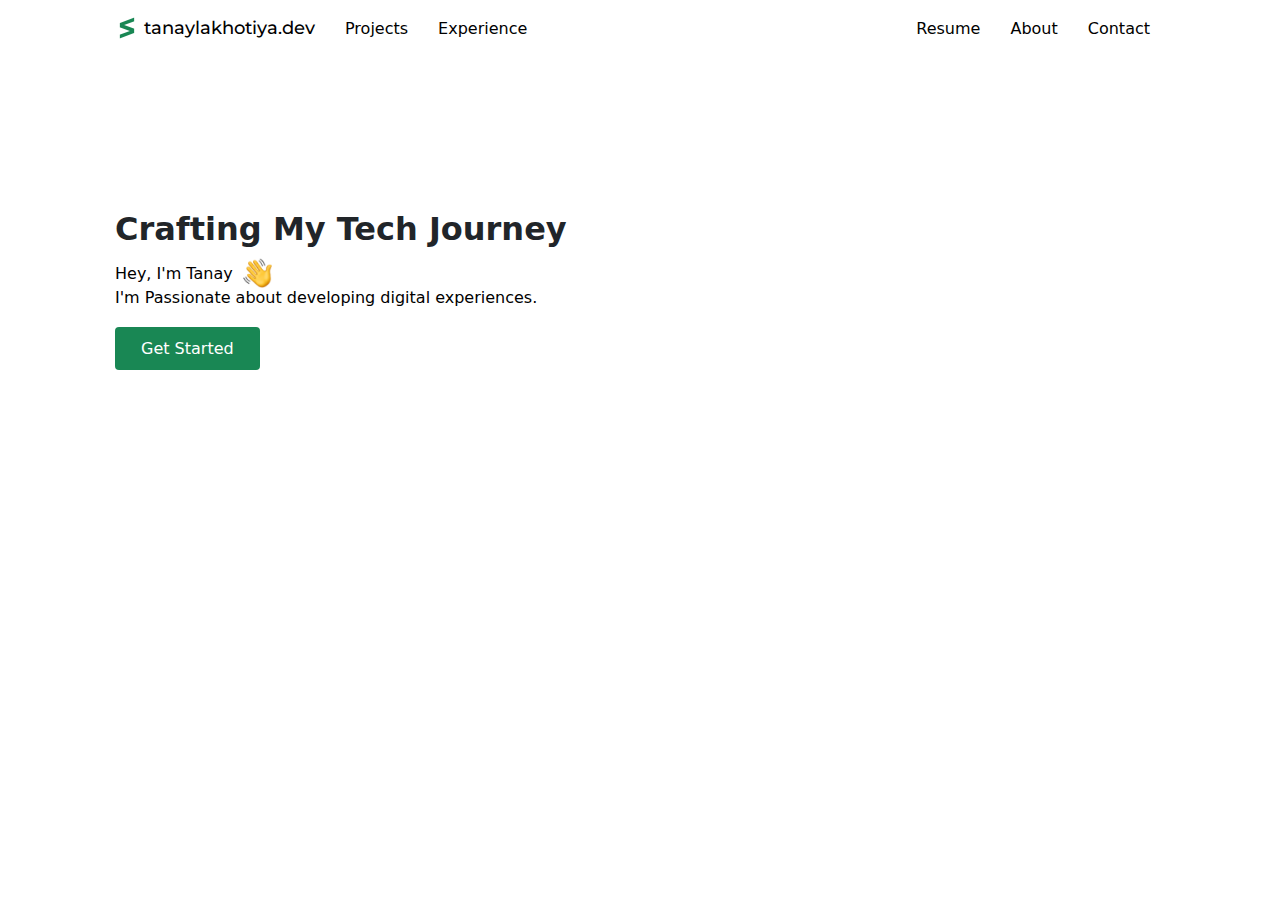
<file: index.html>
<!DOCTYPE html>
<html lang="en">
<head>
  <meta charset="UTF-8">
  <meta name="viewport" content="width=device-width, initial-scale=1.0">
  <title>Tanay.dev</title>
  <link rel="stylesheet" href="styles/general.css">
  <link rel="stylesheet" href="styles/header.css">
  <link rel="stylesheet" href="styles/home.css">
</head>
<body>
  <header class="header"></header>
  <main class="main">
    <h1 class="heading">Crafting My Tech Journey</h1>
    <div class="author-name">
        Hey, I'm Tanay
        <img src="images/hello.png" class="wave-image">
    </div>
    <p class="author-tagline">I'm Passionate about developing digital experiences.</p>
    <button class="get-started-button js-get-started-button">Get Started</button>
  </main>

  <script src="scripts/header.js"></script>
  <script src="scripts/home.js"></script>
</body>
</html>
</file>
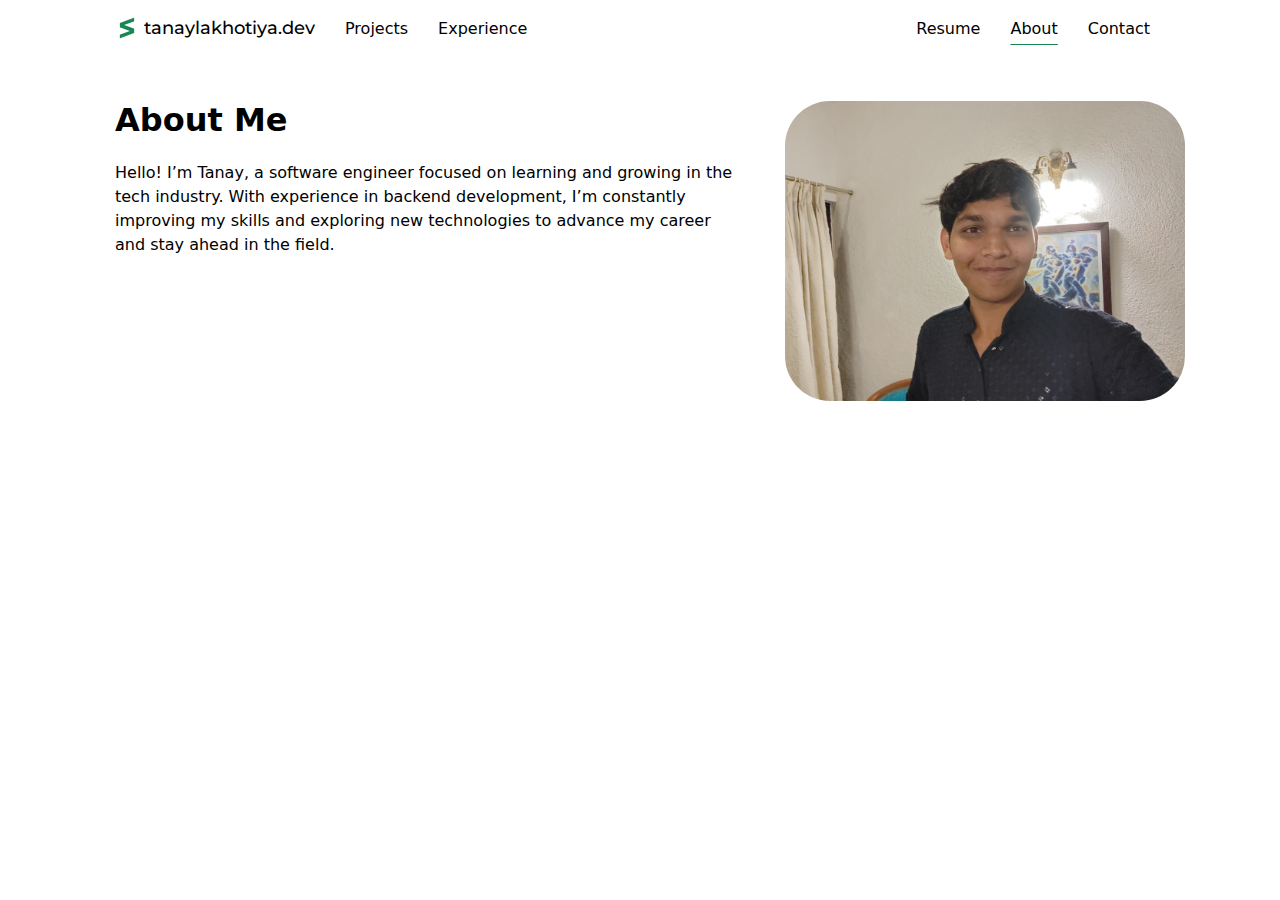
<file: about.html>
<!DOCTYPE html>
<html lang="en">
<head>
  <meta charset="UTF-8">
  <meta name="viewport" content="width=device-width, initial-scale=1.0">
  <title>About | Tanay.dev</title>
  <link rel="stylesheet" href="styles/general.css">
  <link rel="stylesheet" href="styles/header.css">
  <link rel="stylesheet" href="styles/about.css">
</head>
<body>
  <header class="header"></header>
  <main class="content">
    <div class="information-container">
      <div class="left-about-info-section">
        <h1 class="heading">About Me</h1>
        <p class="description">Hello! I’m Tanay, a software engineer focused on learning and growing in the tech industry. With experience in backend development, I’m constantly improving my skills and exploring new technologies to advance my career and stay ahead in the field.</p>
      </div>
      <div>
        <img class="about-us-image" src="images/about/about-me.jpg" alt="">
      </div>
    </div>
  </main>
  <script src="scripts/header.js"></script>
  <script src="scripts/contact.js"></script>
</body>
</html>
</file>
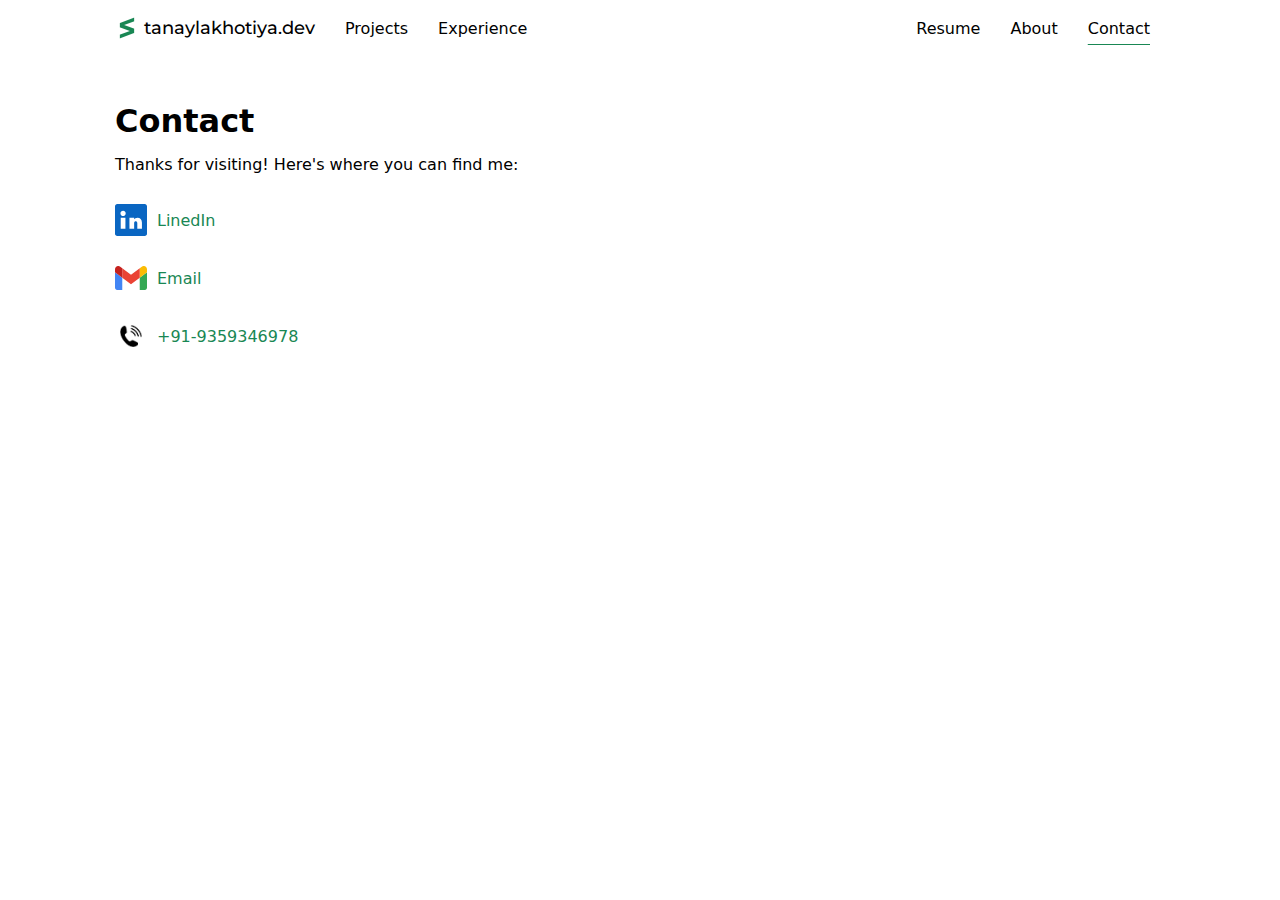
<file: contact.html>
<!DOCTYPE html>
<html lang="en">
<head>
  <meta charset="UTF-8">
  <meta name="viewport" content="width=device-width, initial-scale=1.0">
  <title>Contact | Tanay.dev</title>
  <link rel="stylesheet" href="styles/general.css">
  <link rel="stylesheet" href="styles/header.css">
  <link rel="stylesheet" href="styles/contact.css">
</head>
<body>
  <header class="header"></header>
  <main class="content">
      <h1 class="heading">Contact</h1>
      <p class="visiting-text">Thanks for visiting! Here's where you can find me:</p>
      <button class="contact-button js-linkedin-button">
        <svg xmlns="http://www.w3.org/2000/svg" width="16" height="16" fill="currentColor" class="bi bi-linkedin linkedin-logo" viewBox="0 0 16 16">
          <path d="M1.146 0C.513 0 0 .513 0 1.146v13.707C0 15.487.513 16 1.146 16h13.707c.633 0 1.146-.513 1.146-1.146V1.146C16 .513 15.487 0 14.854 0H1.146zM5.213 12.345H2.862V6.834h2.351v5.511zm-1.175-6.328c-.75 0-1.313-.558-1.313-1.292s.563-1.292 1.313-1.292c.749 0 1.312.558 1.312 1.292s-.563 1.292-1.312 1.292zm9.463 6.328h-2.351v-2.695c0-.637-.228-1.069-.758-1.069-.413 0-.657.278-.768.548-.039.097-.049.233-.049.369v2.847h-2.351V6.834h2.351v.846c.312-.485.879-.848 1.706-.848 1.253 0 2.188.809 2.188 2.553v3.479z"></path>
        </svg>
        LinedIn
      </button>
      <button class="contact-button js-gmail-button">
        <img class="gmail-logo" src="./images/contact/gmail-logo.svg" alt="">
        Email
      </button>  
      <button class="contact-button js-phone-button">
        <img class="phone-logo" src="./images/contact/istockphoto-1130588880-612x612.jpg" alt="">
        +91-9359346978
      </button>
  </main>
  <script src="scripts/header.js"></script>
  <script src="scripts/contact.js"></script>
</body>
</html>
</file>
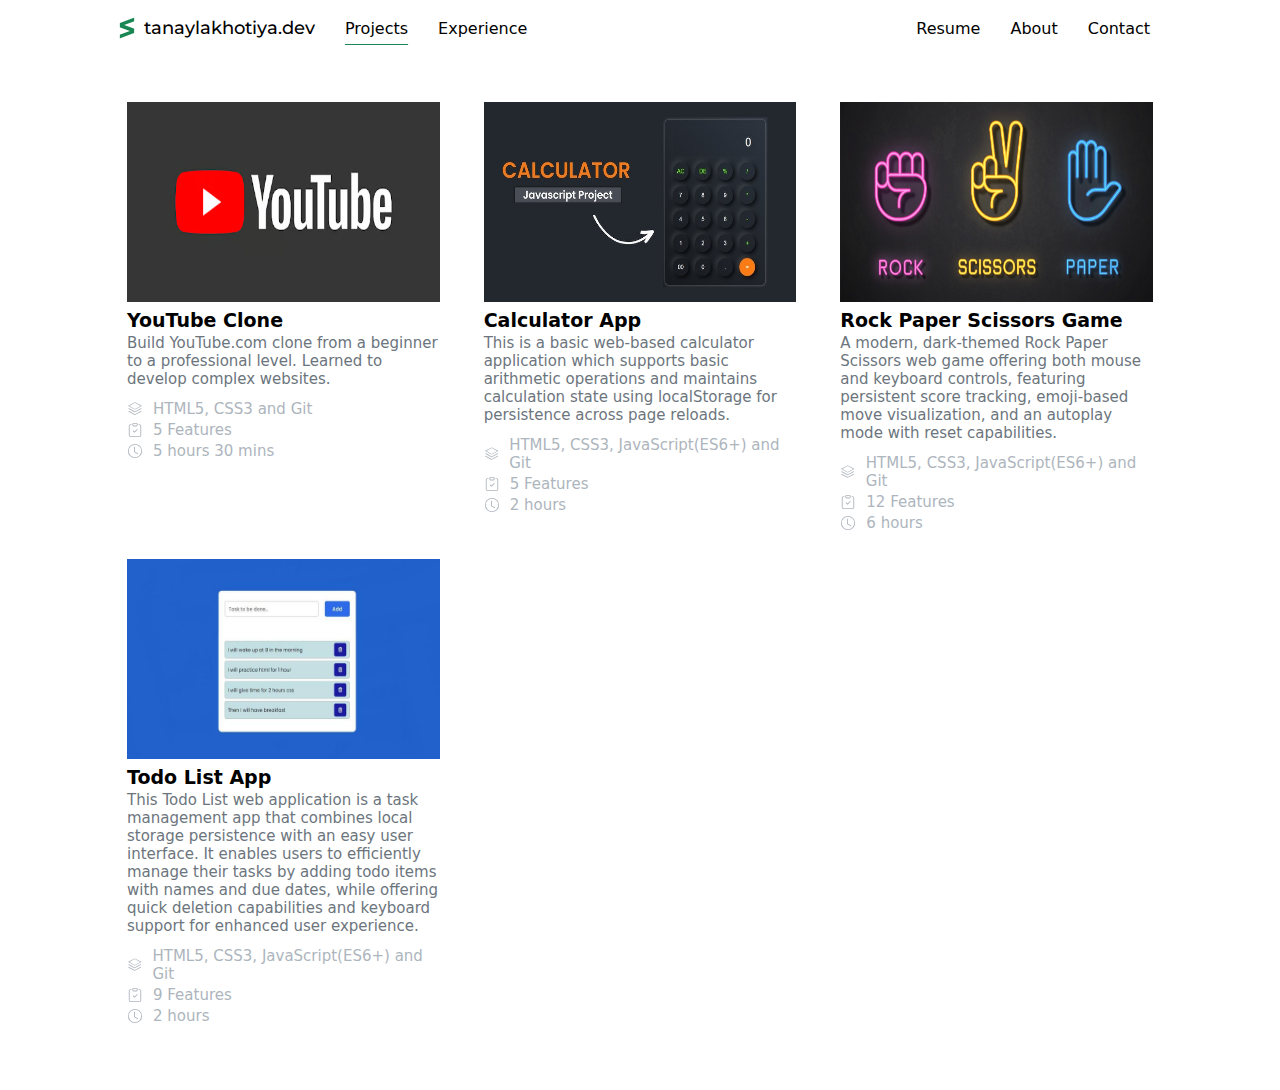
<file: projects.html>
<!DOCTYPE html>
<html lang="en">
<head>
  <meta charset="UTF-8">
  <meta name="viewport" content="width=device-width, initial-scale=1.0">
  <title>Projects | Tanay.dev</title>
  <link rel="stylesheet" href="styles/general.css">
  <link rel="stylesheet" href="styles/header.css">
  <link rel="stylesheet" href="styles/projects.css">
</head>
<body>
  <header class="header"></header>
  <main>
    <div class="projects-conatiner js-projects-conatiner"></div>
  </main>
  <script src="scripts/header.js"></script>
  <script type="module" src="scripts/projects.js"></script>
</body>
</html>
</file>
<file: styles/general.css>
* {
  margin: 0;
  padding: 0;
  box-sizing: border-box;
}
</file>
<file: styles/header.css>
@import url('https://fonts.googleapis.com/css2?family=Montserrat:ital,wght@0,100..900;1,100..900&display=swap');

.header {
  display: flex;
  justify-content: space-between;
  padding-top: 16px;
  padding-left: 115px;
  padding-right: 130px;
}

.left-section,
.right-section {
  display: flex;
  align-items: center;
  column-gap: 30px;
}

.home-link {
  display: flex;
  align-items: center;
  text-decoration: none;
  color: black;
  font-family: "Montserrat", serif;
  font-size: 18px;
  font-weight: 500;
}

.logo-image {
  height: 24px;
  margin-right: 5px;
}

.header-link {
  font-family: system-ui, -apple-system, BlinkMacSystemFont, 'Segoe UI', Roboto, Oxygen, Ubuntu, Cantarell, 'Open Sans', 'Helvetica Neue', sans-serif;
  text-decoration: none;
  color: black;
}

.underline-visible {
  text-decoration: underline;
  text-underline-offset: 10px;
  text-decoration-color: rgb(25, 135, 84);
}

@media screen and (max-width: 1024px) {
  .header {
    padding-left: 40px;
    padding-right: 40px;
  }
}

/* For tablets and iPads (landscape) */
@media screen and (max-width: 768px) {
  .header {
    padding-left: 20px;
    padding-right: 20px;
  }
  
  .left-section,
  .right-section {
    column-gap: 20px;
  }

  .home-link {
    font-size: 16px;
  }
}

/* For mobile devices */
@media screen and (max-width: 600px) {
  .header {
    flex-direction: column;
    align-items: center;
    row-gap: 15px;
    padding: 16px 15px;
  }

  .left-section,
  .right-section {
    flex-direction: column;
    row-gap: 15px;
  }

  .home-link {
    margin-bottom: 5px;
  }

  .header-link {
    font-size: 14px;
  }
}
</file>
<file: styles/home.css>
.heading,
.author-name,
.author-tagline,
.get-started-button {
  font-family: system-ui, -apple-system, BlinkMacSystemFont, 'Segoe UI', Roboto, Oxygen, Ubuntu, Cantarell, 'Open Sans', 'Helvetica Neue', sans-serif;
}

.main {
  margin-left: 115px;
  margin-top: 170px;
}

.heading {
  color: rgb(33, 37, 41);
  margin-bottom: 10px;
}

.author-name {
  display: flex;
  align-items: center;
  column-gap: 10px;
}

.wave-image {
  height: 30px;
}

.get-started-button {
  background-color: rgb(25, 135, 84);
  color: white;
  border: none;
  padding: 12px 26px;
  border-radius: 4px;
  font-size: 16px;
  font-weight: 500;
  transition: background-color 0.15s;
  margin-top: 20px;
}

.get-started-button:hover {
  background-color: rgb(18, 118, 71);
  cursor: pointer;
}

/* For tablets and iPads */
@media screen and (max-width: 768px) {
  .main {
    margin-left: 40px;
    margin-top: 120px;
    margin-right: 40px;
  }

  .heading {
    font-size: 28px;
  }

  .author-name {
    font-size: 20px;
  }

  .wave-image {
    height: 25px;
  }

  .author-tagline {
    font-size: 16px;
  }
}

/* For mobile devices */
@media screen and (max-width: 480px) {
  .main {
    margin: 100px 20px 0 20px;
    text-align: center;
  }

  .heading {
    font-size: 24px;
  }

  .author-name {
    font-size: 18px;
    justify-content: center;
  }

  .wave-image {
    height: 20px;
  }

  .author-tagline {
    font-size: 14px;
    margin-top: 5px;
  }

  .get-started-button {
    padding: 10px 22px;
    font-size: 14px;
    width: 100%;
    max-width: 300px;
  }
}

/* For very small devices */
@media screen and (max-width: 320px) {
  .main {
    margin-top: 80px;
  }

  .heading {
    font-size: 22px;
  }

  .author-name {
    font-size: 16px;
  }
}
</file>
<file: styles/about.css>
.information-container {
  margin-left: 115px;
  margin-top: 61px;
  display: flex;
  column-gap: 40px;
}

.left-about-info-section {
  display: flex;
  flex-direction: column;
  align-items: start;
  row-gap: 22px;
  width: 630px;
}

.heading {
  font-family: system-ui, -apple-system, BlinkMacSystemFont, 'Segoe UI', Roboto, Oxygen, Ubuntu, Cantarell, 'Open Sans', 'Helvetica Neue', sans-serif;
}

.description {
  font-family: system-ui, -apple-system, BlinkMacSystemFont, 'Segoe UI', Roboto, Oxygen, Ubuntu, Cantarell, 'Open Sans', 'Helvetica Neue', sans-serif;
  line-height: 24px;
}

.about-us-image {
  height: 300px;
  border-radius: 45px;
}

.bold-underline {
  font-weight: bold;
  text-decoration: underline;
}

@media screen and (max-width: 1200px) {
.information-container {
  margin-left: 60px;
  margin-right: 60px;
  column-gap: 30px;
}

.left-about-info-section {
  width: 500px;
}

.about-us-image {
  height: 250px;
}
}

/* For tablets and iPads */
@media screen and (max-width: 900px) {
.information-container {
  margin-left: 40px;
  margin-right: 40px;
  margin-top: 40px;
  flex-direction: column;
  align-items: center;
  row-gap: 30px;
}

.left-about-info-section {
  width: 100%;
  align-items: center;
  text-align: center;
  row-gap: 15px;
}

.heading {
  font-size: 28px;
}

.description {
  font-size: 15px;
  line-height: 22px;
}

.about-us-image {
  height: auto;
  width: 100%;
  max-width: 400px;
  border-radius: 25px;
}
}

/* For mobile devices */
@media screen and (max-width: 480px) {
.information-container {
  margin-left: 20px;
  margin-right: 20px;
  margin-top: 30px;
  row-gap: 25px;
}

.left-about-info-section {
  row-gap: 12px;
}

.heading {
  font-size: 24px;
}

.description {
  font-size: 14px;
  line-height: 20px;
}

.about-us-image {
  max-width: 300px;
  border-radius: 20px;
}
}

/* For very small devices */
@media screen and (max-width: 320px) {
.information-container {
  margin-left: 15px;
  margin-right: 15px;
  margin-top: 25px;
  row-gap: 20px;
}

.heading {
  font-size: 22px;
}

.description {
  font-size: 13px;
  line-height: 19px;
}

.about-us-image {
  max-width: 250px;
  border-radius: 15px;
}
}
</file>
<file: styles/contact.css>
* {
  font-family: system-ui, -apple-system, BlinkMacSystemFont, 'Segoe UI', Roboto, Oxygen, Ubuntu, Cantarell, 'Open Sans', 'Helvetica Neue', sans-serif;
}

.content {
  margin-left: 115px;
  margin-top: 62px;
}

.heading {
  font-size: 32px;
  font-weight: 700;
  margin-bottom: 15px;
}

.visiting-text {
  margin-bottom: 20px;
}

.contact-container {
  display: flex;
  align-items: center;
  column-gap: 6px;
  color: rgb(25, 135, 84);
  padding: 10px;
  width: 95px;
}

.contact-container:hover {
  box-shadow: 0 0 0 2px rgb(25, 135, 84);
  border-radius: 2px;
}

.gmail-logo {
  height: 24px;
}

.contact-button {
  display: flex;
  align-items: center;
  column-gap: 10px;
  background: transparent;
  border: none;
  font-size: 16px;
  color: rgb(25, 135, 84);
  padding: 10px;
  margin-left: -10px;
  transition: box-shadow 0.15s ease-in-out;
  margin-bottom: 10px;
}

.contact-button:hover {
  box-shadow: 0 0 0 2px rgb(25, 135, 84);
  border-radius: 2px;
  cursor: pointer;
}

.linkedin-logo {
  height: 32px;
  width: 32px;
  color: rgb(10, 102, 194);
}

.phone-logo {
  height: 32px;
  width: 32px;
}

@media screen and (max-width: 1024px) {
  .content {
    margin-left: 60px;
    margin-right: 60px;
  }
}

/* For tablets and iPads */
@media screen and (max-width: 768px) {
  .content {
    margin-left: 40px;
    margin-right: 40px;
    margin-top: 40px;
  }

  .heading {
    font-size: 28px;
  }

  .visiting-text {
    font-size: 15px;
  }

  .contact-button {
    font-size: 15px;
    width: 100%;
    max-width: 300px;
    justify-content: flex-start;
  }
}

/* For mobile devices */
@media screen and (max-width: 480px) {
  .content {
    margin-left: 20px;
    margin-right: 20px;
    margin-top: 30px;
  }

  .heading {
    font-size: 24px;
    margin-bottom: 12px;
  }

  .visiting-text {
    font-size: 14px;
    margin-bottom: 15px;
  }

  .contact-button {
    font-size: 14px;
    padding: 12px;
    margin-bottom: 8px;
  }

  .gmail-logo {
    height: 20px;
  }

  .linkedin-logo,
  .phone-logo {
    height: 28px;
    width: 28px;
  }

  .contact-container {
    width: 100%;
    max-width: 300px;
    justify-content: flex-start;
  }
}

/* For very small devices */
@media screen and (max-width: 320px) {
  .content {
    margin-left: 15px;
    margin-right: 15px;
    margin-top: 25px;
  }

  .heading {
    font-size: 22px;
  }

  .visiting-text {
    font-size: 13px;
  }

  .contact-button {
    font-size: 13px;
    padding: 10px;
  }

  .gmail-logo {
    height: 18px;
  }

  .linkedin-logo,
  .phone-logo {
    height: 24px;
    width: 24px;
  }
}
</file>
<file: styles/projects.css>
body{
  margin-bottom: 50px;
}

.projects-conatiner {
  display: grid;
  grid-template-columns: 1fr 1fr 1fr;
  column-gap: 20px;
  margin-left: 115px;
  margin-right: 115px;
  margin-top: 50px;
}

.project-info {
  padding: 12px;
  transition: box-shadow ease;
  align-self: start;
}

.project-info:hover {
  cursor: pointer;
  box-shadow: 0 0 0 2px rgb(25, 135, 84);
  border-radius: 4px;
}

.project-thumbnail {
  height: 200px;
  width: 100%;
  margin-bottom: 3px;
}

.project-title {
  font-family: system-ui, -apple-system, BlinkMacSystemFont, 'Segoe UI', Roboto, Oxygen, Ubuntu, Cantarell, 'Open Sans', 'Helvetica Neue', sans-serif;
  font-size: 19px;
  font-weight: 600;
  margin-bottom: 3px;
}

.project-description {
  font-family: system-ui, -apple-system, BlinkMacSystemFont, 'Segoe UI', Roboto, Oxygen, Ubuntu, Cantarell, 'Open Sans', 'Helvetica Neue', sans-serif;
  color: rgb(108, 117, 125);
  font-size: 15px;
  width: 100%;
  margin-bottom: 12px;
}

.attribute-buttons-section {
  display: flex;
  justify-content: space-between;
}

.project-attribute {
  font-family: system-ui, -apple-system, BlinkMacSystemFont, 'Segoe UI', Roboto, Oxygen, Ubuntu, Cantarell, 'Open Sans', 'Helvetica Neue', sans-serif;
  font-size: 15px;
  color: rgb(173, 181, 189);
  display: flex;
  align-items: center;
  column-gap: 10px;
  margin-bottom: 3px;
}

.project-buttons-section {
  display: flex;
  flex-direction: column;
  row-gap: 5px;
  justify-content: end;
}

.view-project-button,
.view-code-button {
  background-color: rgb(25, 135, 84);
  color: white;
  font-family: system-ui, -apple-system, BlinkMacSystemFont, 'Segoe UI', Roboto, Oxygen, Ubuntu, Cantarell, 'Open Sans', 'Helvetica Neue', sans-serif;
  border: none;
  padding: 6px 14px;
  font-size: 14px;
  border-radius: 3px;
  font-weight: bold;
  cursor: pointer;
  display: none;
}

.view-project-buttons-visible {
  display: inline;
}

@media screen and (max-width: 1200px) {
  .projects-conatiner {
    margin-left: 60px;
    margin-right: 60px;
    column-gap: 15px;
  }

  .project-thumbnail {
    height: 180px;
  }
}

/* For tablets and iPads */
@media screen and (max-width: 900px) {
  .projects-conatiner {
    grid-template-columns: 1fr 1fr;
    margin-left: 40px;
    margin-right: 40px;
    gap: 20px;
  }

  .project-title {
    font-size: 17px;
  }

  .project-description {
    font-size: 14px;
  }
}

/* For mobile devices */
@media screen and (max-width: 600px) {
  .projects-conatiner {
    grid-template-columns: 1fr;
    margin-left: 20px;
    margin-right: 20px;
    margin-top: 30px;
  }

  .project-thumbnail {
    height: auto;
    aspect-ratio: 16/9;
  }

  .project-info {
    padding: 8px;
  }

  .project-attribute {
    font-size: 13px;
  }

  /* Make buttons always visible on mobile for better UX */
  .view-project-button,
  .view-code-button {
    display: inline;
    padding: 8px 16px;
  }

  .attribute-buttons-section {
    flex-direction: column;
    gap: 15px;
  }

  .project-buttons-section {
    flex-direction: row;
    column-gap: 10px;
  }
}

/* For very small devices */
@media screen and (max-width: 320px) {
  .projects-conatiner {
    margin-left: 15px;
    margin-right: 15px;
  }

  .project-title {
    font-size: 16px;
  }

  .project-description {
    font-size: 13px;
  }

  .project-attribute {
    font-size: 12px;
  }

  .view-project-button,
  .view-code-button {
    padding: 6px 12px;
    font-size: 12px;
  }
}
</file>
